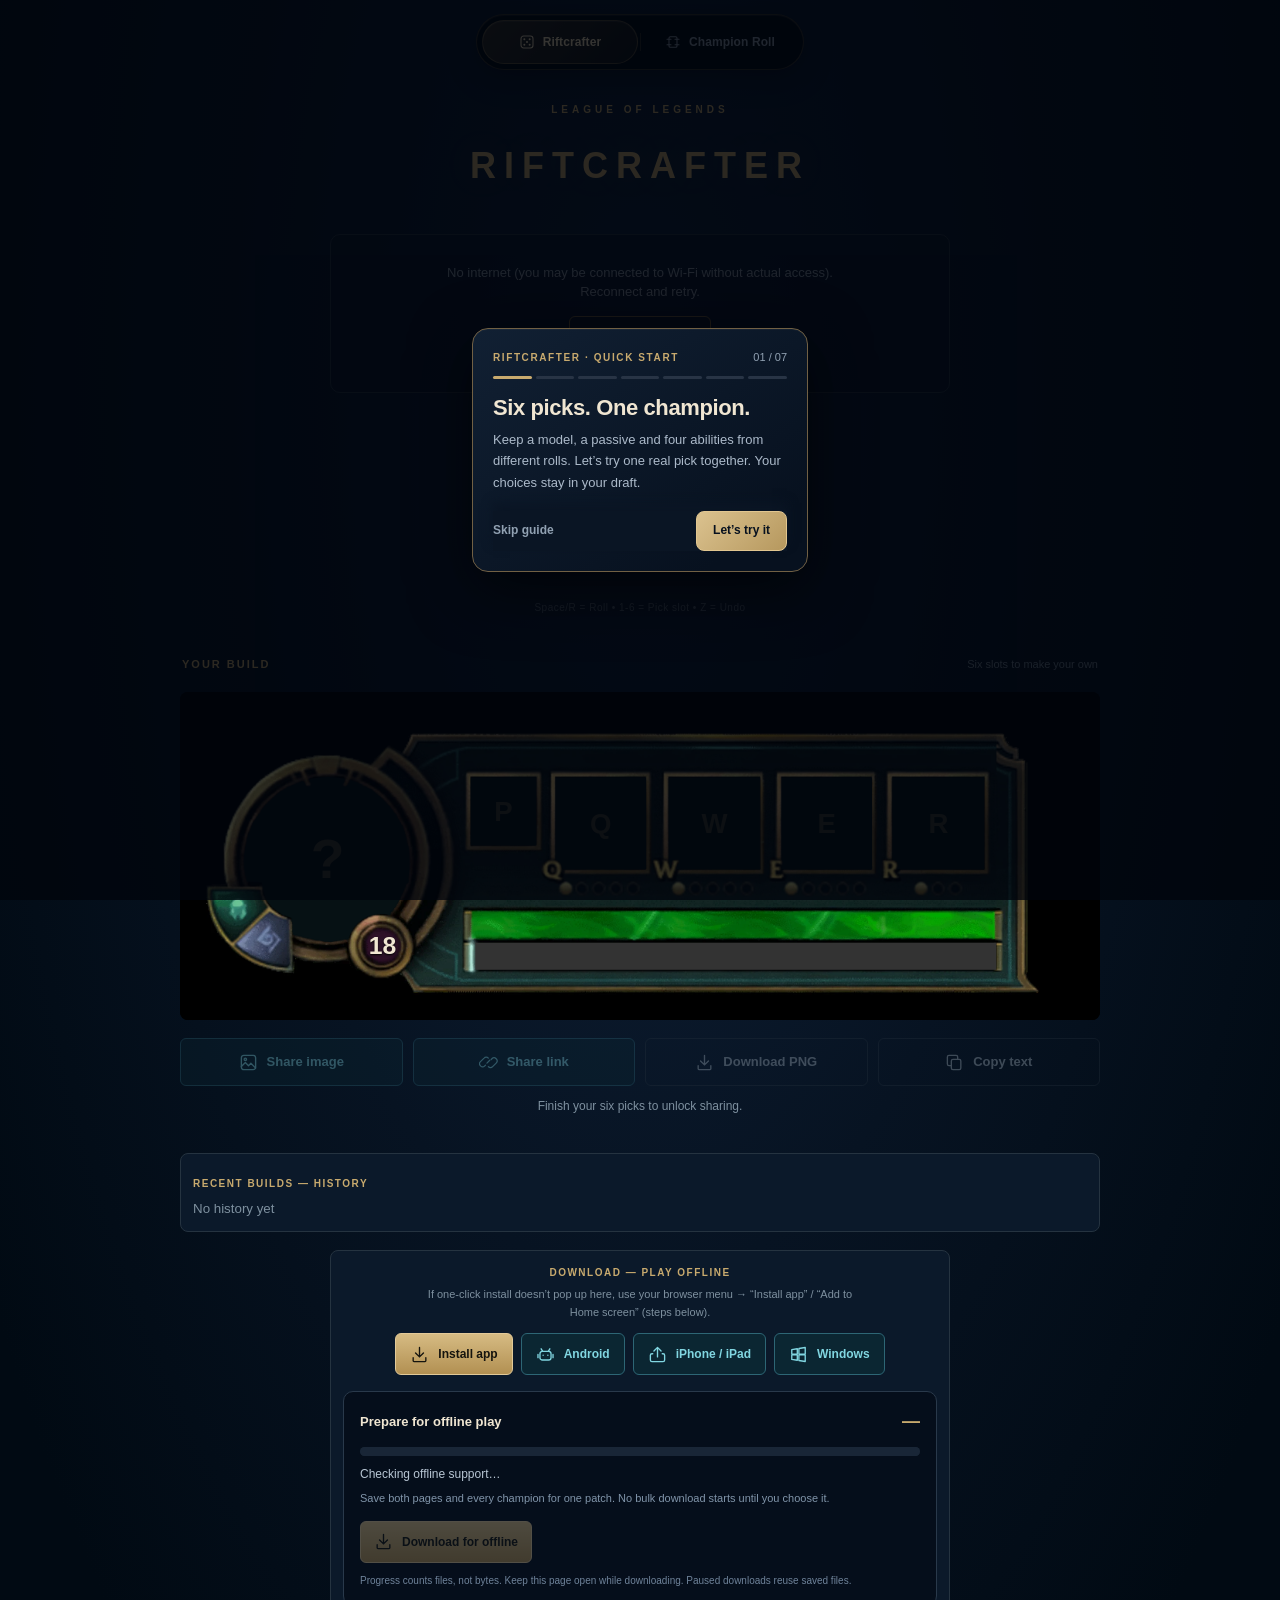
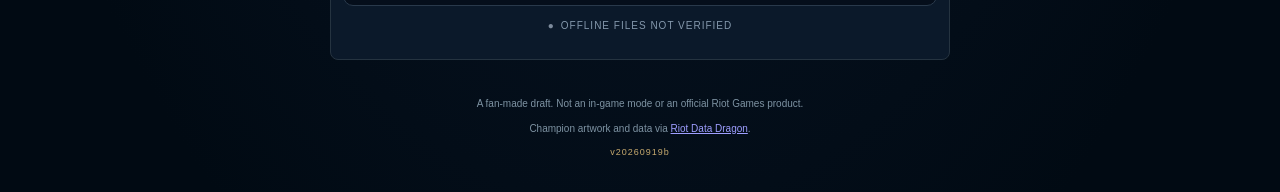
<file: index.html>
<!DOCTYPE html>
<html lang="en">
<head>
  <meta charset="UTF-8">
  <meta name="viewport" content="width=device-width, initial-scale=1, viewport-fit=cover">
  <meta name="theme-color" content="#010a13">
  <meta name="description" content="Riftcrafter — draft one impossible League of Legends champion from six different picks.">
  <script>
    // capture the native install prompt as early as possible (module scripts run later)
    window.addEventListener('beforeinstallprompt', function(e){
      e.preventDefault();
      window.__riftInstall = e;
      window.dispatchEvent(new CustomEvent('riftinstallprompt'));
    });
  </script>
  <title>Riftcrafter — League of Legends Draft</title>
  <link rel="icon" href="data:image/svg+xml,%3Csvg xmlns='http://www.w3.org/2000/svg' viewBox='0 0 64 64'%3E%3Crect width='64' height='64' rx='12' fill='%23010a13'/%3E%3Cpath d='M18 14h28v36H18z' fill='none' stroke='%23c8aa6e' stroke-width='3'/%3E%3Ctext x='32' y='43' fill='%23c8aa6e' text-anchor='middle' font-family='Arial' font-size='30' font-weight='700'%3ER%3C/text%3E%3C/svg%3E">
  <link rel="manifest" href="public/manifest.webmanifest?v=20260919b">
  <link rel="apple-touch-icon" href="public/icon-180.png">
  <meta name="mobile-web-app-capable" content="yes">
  <meta name="apple-mobile-web-app-capable" content="yes">
  <meta name="apple-mobile-web-app-status-bar-style" content="black-translucent">
  <meta name="apple-mobile-web-app-title" content="Riftcrafter">
  <link rel="stylesheet" href="css/style.css?v=20260919b">
  <link rel="preconnect" href="https://ddragon.leagueoflegends.com" crossorigin>
  <meta http-equiv="Cache-Control" content="no-cache, no-store, must-revalidate">
  <meta http-equiv="Pragma" content="no-cache">
  <meta http-equiv="Expires" content="0">
  <link rel="stylesheet" href="css/page-switcher.css?v=20260919a">
  <script defer src="js/page-switcher.js?v=20260919a"></script>
  <link rel="stylesheet" href="css/guide.css?v=20260920a">
  <script defer src="js/guide.js?v=20260920b"></script>
  <link rel="stylesheet" href="css/offline.css?v=20260920a">
  <script defer src="js/offline.js?v=20260920a"></script>
</head>
<body class="rift-page--draft">
  <nav class="rift-island" aria-label="Game pages">
    <a class="rift-island__link" href="./index.html" aria-current="page"><svg viewBox="0 0 24 24" aria-hidden="true"><rect x="3" y="3" width="18" height="18" rx="4"/><path d="M8 8h.01M16 8h.01M12 12h.01M8 16h.01M16 16h.01" stroke-width="3"/></svg><span>Riftcrafter</span></a>
    <a class="rift-island__link" href="./champion-roll.html"><svg viewBox="0 0 24 24" aria-hidden="true"><rect x="6" y="4" width="12" height="16" rx="2"/><path d="M3 8h6M15 8h6M3 16h6M15 16h6"/></svg><span>Champion Roll</span></a>
  </nav>

<svg xmlns="http://www.w3.org/2000/svg" style="display:none" aria-hidden="true">
  <symbol id="icon-dice" viewBox="0 0 24 24"><rect x="3" y="3" width="18" height="18" rx="4"/><path d="M7 7h.01M17 7h.01M12 12h.01M7 17h.01M17 17h.01" stroke-width="3"/></symbol>
  <symbol id="icon-restart" viewBox="0 0 24 24"><path d="M3 10a9 9 0 1 1 2 8M3 4v6h6"/></symbol>
  <symbol id="icon-image" viewBox="0 0 24 24"><rect x="3" y="3" width="18" height="18" rx="3"/><circle cx="8" cy="8" r="1.5"/><path d="m3 17 5-5 4 4 3-3 6 6"/></symbol>
  <symbol id="icon-link" viewBox="0 0 24 24"><path d="m10 13 4-4M8 16l-1 1a4 4 0 0 1-6-6l5-5a4 4 0 0 1 6 0M16 8l1-1a4 4 0 0 1 6 6l-5 5a4 4 0 0 1-6 0" transform="translate(1 1) scale(.9)"/></symbol>
  <symbol id="icon-download" viewBox="0 0 24 24"><path d="M12 3v12m-5-5 5 5 5-5M4 16v4a1 1 0 0 0 1 1h14a1 1 0 0 0 1-1v-4"/></symbol>
  <symbol id="icon-check" viewBox="0 0 24 24"><path d="m5 12 4 4L19 6"/></symbol>
  <symbol id="icon-copy" viewBox="0 0 24 24"><rect x="8" y="8" width="12" height="13" rx="2"/><path d="M16 8V5a2 2 0 0 0-2-2H5a2 2 0 0 0-2 2v9a2 2 0 0 0 2 2h3"/></symbol>
  <symbol id="icon-close" viewBox="0 0 24 24"><path d="m6 6 12 12M6 18 18 6"/></symbol>
  <symbol id="icon-lock" viewBox="0 0 24 24"><rect x="5" y="10" width="14" height="11" rx="2"/><path d="M8 10V6a4 4 0 0 1 8 0v4M12 14v3"/></symbol>
  <symbol id="icon-share" viewBox="0 0 24 24"><path d="M12 3v12M7.5 7.5 12 3l4.5 4.5"/><path d="M6 11H5a2 2 0 0 0-2 2v6a2 2 0 0 0 2 2h14a2 2 0 0 0 2-2v-6a2 2 0 0 0-2-2h-1"/></symbol>
  <symbol id="icon-android" viewBox="0 0 24 24"><rect x="5" y="8" width="14" height="11" rx="3"/><path d="m8.5 8-2-3.2M15.5 8l2-3.2M9 13h.01M15 13h.01M2.5 12v4M21.5 12v4"/></symbol>
  <symbol id="icon-windows" viewBox="0 0 24 24"><path d="M3.5 5.8 10.5 4.7v6.8h-7zM12.5 4.4 20.5 3.2v8.3h-8zM3.5 12.5h7v6.8l-7-1.1zM12.5 12.5h8v8.3l-8-1.2z"/></symbol>
</svg>

<main id="app">
  <header class="brand">
    <p class="eyebrow">League of Legends</p>
    <h1>Riftcrafter</h1>
  </header>

  <section id="loading" class="system-panel" aria-label="Loading champion data">
    <div class="spinner" aria-hidden="true"></div>
    <p id="load-text" role="status">Connecting to Data Dragon…</p>
    <button id="retry-btn" type="button" class="button button-outline" hidden>Retry connection</button>
    <button id="fresh-btn" type="button" class="button button-quiet" hidden>Start a new build</button>
  </section>
  <noscript><p class="system-panel">Enable JavaScript to draft and share a build.</p></noscript>

  <section id="draft-card" aria-label="Champion draft" hidden>
    <div class="card-topline"><span id="draft-stage">Ready to draft</span><span id="pick-count">0 / 6 locked</span></div>
    <div id="draft-placeholder">
      <div class="ready-icon"><svg class="icon" aria-hidden="true"><use href="#icon-dice"/></svg></div>
      <h2>Build something that shouldn’t exist.</h2>
      <p>Roll a champion. Keep their model, passive, or one ability. Repeat until all six slots are yours.</p>
    </div>
    <div id="shuffle-display" hidden>
      <div id="shuffle-frame"><img id="shuffle-img" alt=""></div>
      <span id="shuffle-name">Rolling…</span>
    </div>
    <div id="draft-content" hidden>
      <div id="draft-header">
        <div id="draft-portrait-wrap"><img id="draft-portrait" alt=""></div>
        <div id="draft-info">
          <span id="draft-label">Rolled champion</span>
          <h2 id="draft-name"></h2>
          <p id="draft-title"></p>
        </div>
      </div>
      <div id="draft-options" role="group" aria-label="Choose one available slot"></div>
      <button id="reroll-btn" type="button" class="button button-quiet" hidden>
        <svg class="icon" aria-hidden="true"><use href="#icon-dice"/></svg><span>Reroll this champion</span>
      </button>
    </div>
    <div id="complete-panel" hidden>
      <div class="ready-icon"><svg class="icon" aria-hidden="true"><use href="#icon-check"/></svg></div>
      <h2>Your broken build is ready.</h2>
      <p id="complete-description">Save it, share it, or take another roll of the dice.</p>
    </div>
    <p id="draft-message" role="status" aria-live="polite"></p>
  </section>

  <ol id="slot-tracker" aria-label="Draft progress">
    <li class="slot-pip" data-s="model">MODEL</li>
    <li class="slot-pip" data-s="passive">PASSIVE</li>
    <li class="slot-pip" data-s="q">Q</li>
    <li class="slot-pip" data-s="w">W</li>
    <li class="slot-pip" data-s="e">E</li>
    <li class="slot-pip" data-s="r">R</li>
  </ol>

  <div id="extra-controls">
    <button id="undo-btn" type="button" class="button button-quiet"><svg class="icon" aria-hidden="true"><use href="#icon-restart"/></svg><span>Undo Last Pick</span></button>
    <button id="sound-toggle" type="button" class="button button-quiet">🔊 Sound ON</button>
    <button id="clear-history-btn" type="button" class="button button-quiet">Clear History</button>
  </div>

  <div id="draft-controls">
    <button id="roll-btn" type="button" class="button button-gold" disabled>
      <svg class="icon" aria-hidden="true"><use href="#icon-dice"/></svg><span>Roll champion</span>
    </button>
    <button id="play-again-btn" type="button" class="button button-outline" disabled>
      <svg class="icon" aria-hidden="true"><use href="#icon-restart"/></svg><span>Play again</span>
    </button>
  </div>

  <p id="keyboard-hint">Space/R = Roll • 1-6 = Pick slot • Z = Undo</p>

  <section id="build-meta">
    <h3 id="build-power-title">BUILD POWER</h3>
    <div id="build-power"></div>
    <p id="build-power-desc"></p>
  </section>

  <section class="build-area" aria-labelledby="your-build-title">
    <div class="section-heading"><h2 id="your-build-title">YOUR BUILD</h2><span id="build-state">Six slots to make your own</span></div>
    <div id="final-hud" role="group" aria-label="Champion model, passive and Q W E R ability HUD">
      <div id="layer-under">
        <div class="hud-item" id="u-model"><span class="empty-slot" aria-hidden="true">?</span><img id="img-model" alt="" hidden></div>
        <div class="hud-item" id="u-passive"><span class="empty-slot" aria-hidden="true">P</span><img id="img-passive" alt="" hidden></div>
        <div class="hud-item" id="u-q"><span class="empty-slot" aria-hidden="true">Q</span><img id="img-q" alt="" hidden></div>
        <div class="hud-item" id="u-w"><span class="empty-slot" aria-hidden="true">W</span><img id="img-w" alt="" hidden></div>
        <div class="hud-item" id="u-e"><span class="empty-slot" aria-hidden="true">E</span><img id="img-e" alt="" hidden></div>
        <div class="hud-item" id="u-r"><span class="empty-slot" aria-hidden="true">R</span><img id="img-r" alt="" hidden></div>
        <div id="u-hp" aria-hidden="true"></div>
        <div id="u-res" aria-hidden="true"></div>
      </div>
      <div id="layer-frame"><img id="the-frame" width="2380" height="848" src="public/frame.webp" alt="" draggable="false"></div>
      <div id="layer-over"><div id="o-lvl" aria-hidden="true">18</div></div>
    </div>
    <div id="champ-tags" aria-label="Build details" hidden></div>
  </section>

  <div id="build-actions" role="group" aria-label="Build actions">
    <button id="copy-image-btn" type="button" class="button button-cyan" disabled><svg class="icon" aria-hidden="true"><use href="#icon-image"/></svg><span>Share image</span></button>
    <button id="share-link-btn" type="button" class="button button-cyan" disabled><svg class="icon" aria-hidden="true"><use href="#icon-link"/></svg><span>Share link</span></button>
    <button id="dl-btn" type="button" class="button button-quiet" disabled><svg class="icon" aria-hidden="true"><use href="#icon-download"/></svg><span>Download PNG</span></button>
    <button id="copy-text-btn" type="button" class="button button-quiet" disabled><svg class="icon" aria-hidden="true"><use href="#icon-copy"/></svg><span>Copy text</span></button>
  </div>
  <p id="action-hint">Finish your six picks to unlock sharing.</p>

  <section id="history-panel" style="margin-top:8px;">
    <h3>Recent Builds — History</h3>
    <div id="history-list"><small style="color:#7e909f;">No history yet</small></div>
  </section>

  <section id="link-panel" aria-label="Shareable build link" hidden>
    <div class="link-heading"><label for="share-url">YOUR EXACT BUILD, ONE LINK</label><button id="close-link-btn" type="button" class="icon-button" aria-label="Close link panel"><svg class="icon" aria-hidden="true"><use href="#icon-close"/></svg></button></div>
    <div class="link-input-row"><input id="share-url" type="url" readonly spellcheck="false" aria-describedby="link-description"><button id="copy-link-btn" type="button" class="button button-outline"><svg class="icon" aria-hidden="true"><use href="#icon-copy"/></svg><span>Copy link</span></button></div>
    <p id="link-description">Anyone with this link can open the same six picks. No account needed.</p>
  </section>
  <div id="notice" role="status" aria-live="polite" hidden>
    <span id="notice-text"></span>
    <button id="notice-action" type="button" class="button button-cyan" hidden></button>
  </div>

  <section id="download-panel" aria-label="Download Riftcrafter">
    <h3>Download — Play Offline</h3>
    <p id="dl-hint">Install Riftcrafter on your device, then download the offline files below. Wait for Ready offline before disconnecting.</p>
    <div class="dl-buttons">
      <button id="install-btn" type="button" class="button button-gold" hidden><svg class="icon" aria-hidden="true"><use href="#icon-download"/></svg><span>Install app</span></button>
      <button id="dl-android-btn" type="button" class="button button-cyan"><svg class="icon" aria-hidden="true"><use href="#icon-android"/></svg><span>Android</span></button>
      <button id="dl-ios-btn" type="button" class="button button-cyan"><svg class="icon" aria-hidden="true"><use href="#icon-share"/></svg><span>iPhone / iPad</span></button>
      <button id="dl-windows-btn" type="button" class="button button-cyan"><svg class="icon" aria-hidden="true"><use href="#icon-windows"/></svg><span>Windows</span></button>
    </div>
    <div id="dl-help" hidden></div>
    <div id="offline-download" data-state="checking" aria-label="Offline file download">
      <div class="offline-heading"><h4 id="offline-progress-label">Prepare for offline play</h4><span id="offline-percent" aria-hidden="true">—</span></div>
      <progress id="offline-progress" max="100" aria-labelledby="offline-progress-label" aria-describedby="offline-status"></progress>
      <p id="offline-status" role="status" aria-live="polite">Checking offline support…</p>
      <p id="offline-details">Save both pages and every champion for one patch. No bulk download starts until you choose it.</p>
      <div class="offline-actions">
        <button id="offline-start" type="button" class="button button-gold" disabled><svg class="icon" aria-hidden="true"><use href="#icon-download"/></svg><span>Download for offline</span></button>
        <button id="offline-pause" type="button" class="button button-outline" hidden>Pause</button>
      </div>
      <p class="offline-note">Progress counts files, not bytes. Keep this page open while downloading. Paused downloads reuse saved files.</p>
    </div>
    <p id="dl-offline-badge" data-ready="false">Offline files not verified</p>
  </section>
  <footer>
    <p>A fan-made draft. Not an in-game mode or an official Riot Games product.</p>
    <p>Champion artwork and data via <a href="https://developer.riotgames.com/docs/lol/#data-dragon" target="_blank" rel="noopener noreferrer">Riot Data Dragon</a>.</p>
    <p style="margin-top:8px; color:#c8aa6e; font-size:9px; letter-spacing:1px;">v20260919b</p>
  </footer>
</main>
<div id="ability-tip" role="tooltip" hidden>
  <div class="tip-head"><span class="tip-key"></span><span class="tip-name"></span></div>
  <div class="tip-meta"></div>
  <div class="tip-desc"></div>
</div>

<script type="module" src="js/app.js?v=20260920-offline1"></script>
</body>
</html>
</file>
<file: css/style.css>
:root {
  color-scheme: dark;
  --bg: #010a13; --panel: #0a1428; --gold: #c8aa6e; --gold-bright: #f0e6d2;
  --muted: #89949f; --line: #26323d; --cyan: #45c6da; --text: #ded6c4;
}
* { box-sizing: border-box; }
[hidden] { display: none !important; }
html { min-width: 280px; scroll-behavior: smooth; }
body {
  margin: 0; min-height: 100vh; min-height: 100svh;
  padding: 28px 16px 24px;
  color: var(--text); background: radial-gradient(ellipse at 50% 22%, #10223a 0%, #071322 45%, var(--bg) 85%);
  font-family: 'Segoe UI', 'Helvetica Neue', Arial, sans-serif;
  -webkit-font-smoothing: antialiased; line-height: 1.5;
}
button, input { font: inherit; }
button { cursor: pointer; touch-action: manipulation; }
button:disabled { cursor: not-allowed; }
:focus-visible { outline: 2px solid var(--cyan); outline-offset: 4px; }
svg.icon { width: 19px; height: 19px; fill: none; stroke: currentColor; stroke-width: 1.7; stroke-linecap: round; stroke-linejoin: round; }
#app { width: 100%; max-width: 920px; margin: 0 auto; display: flex; flex-direction: column; align-items: center; gap: 18px; }
.brand { text-align: center; }
.eyebrow { color: var(--gold); font-size: 10px; font-weight: 600; letter-spacing: 4px; text-transform: uppercase; }
h1 { font-size: clamp(24px, 4.2vw, 36px); font-weight: 800; letter-spacing: 8px; color: var(--gold); text-transform: uppercase; line-height: 1.4; text-shadow: 0 0 30px #c8aa6e20; }
.brand .subtitle { font-size: 13px; color: var(--muted); margin-top: 5px; }
.system-panel { width: 100%; max-width: 620px; padding: 28px 22px; text-align: center; border: 1px solid var(--line); border-radius: 10px; background: #091525b3; }
.system-panel p { font-size: 13px; color: var(--muted); max-width: 440px; margin: 0 auto; }
.system-panel .button { margin: 14px 4px 0; }
.spinner { width: 30px; height: 30px; margin: 0 auto 15px; border: 2px solid #26323d; border-top-color: var(--gold); border-radius: 50%; animation: spin .7s linear infinite; }
@keyframes spin { to { transform: rotate(360deg); } }
#draft-card {
  width: 100%; max-width: 620px; position: relative; padding: 20px;
  border: 1px solid #806638; border-radius: 12px; background: linear-gradient(150deg, #101f34, #0a1428 65%);
  box-shadow: 0 8px 40px #0003, inset 0 0 0 4px #010a1360;
}
.card-topline { display: flex; justify-content: space-between; flex-wrap: wrap; gap: 6px; font-size: 10px; letter-spacing: 1.6px; text-transform: uppercase; margin-bottom: 18px; color: var(--gold); }
#pick-count { color: var(--muted); font-size: 10px; letter-spacing: .8px; }
#draft-placeholder { text-align: center; padding: 8px 10px 16px; }
.ready-icon { display: grid; place-items: center; width: 46px; height: 46px; border: 1px solid #806638; background: #c8aa6e0a; color: var(--gold); border-radius: 10px; margin: 0 auto 12px; }
#draft-placeholder h2, #complete-panel h2 { font-size: clamp(18px, 3.6vw, 23px); line-height: 1.35; color: var(--gold-bright); font-weight: 650; }
#draft-placeholder p, #complete-panel p { max-width: 400px; margin: 8px auto 0; font-size: 13px; color: var(--muted); }
#shuffle-display { min-height: 210px; display: flex; flex-direction: column; align-items: center; justify-content: center; gap: 14px; }
#shuffle-frame { width: 84px; height: 84px; border: 2px solid var(--gold); border-radius: 8px; overflow: hidden; box-shadow: 0 0 20px #c8aa6e20; background: #010a13; }
#shuffle-frame img { width: 100%; height: 100%; object-fit: cover; }
#shuffle-name { font-size: 17px; color: var(--gold); font-weight: 600; }
#draft-header { display: flex; align-items: center; gap: 16px; margin-bottom: 20px; }
#draft-portrait-wrap { flex: 0 0 76px; width: 76px; height: 76px; border: 2px solid var(--gold); border-radius: 7px; overflow: hidden; background: #010a13; }
#draft-portrait-wrap img { width: 100%; height: 100%; object-fit: cover; display: block; }
#draft-info { min-width: 0; flex: 1; }
#draft-label { display: block; font-size: 10px; color: var(--muted); letter-spacing: 2px; text-transform: uppercase; margin-bottom: 3px; }
#draft-name { font-size: clamp(23px, 4vw, 28px); color: var(--gold-bright); line-height: 1.2; font-weight: 650; }
#draft-title { font-size: 13px; color: var(--cyan); font-style: italic; margin-top: 3px; }
#draft-options { display: grid; grid-template-columns: repeat(6, minmax(0, 1fr)); gap: 8px; border-top: 1px solid var(--line); padding-top: 16px; }
.draft-option {
  min-width: 0; min-height: 104px; display: flex; flex-direction: column; align-items: center; gap: 6px;
  padding: 8px 4px; background: #010a1338; border: 1px solid transparent; border-radius: 7px; color: var(--text); position: relative;
  transition: border-color .18s, background-color .18s, transform .18s;
}
.draft-option:not(:disabled):active { transform: scale(.97); }
.draft-option:disabled { opacity: .3; }
.slot-badge { font-size: 10px; color: var(--gold); font-weight: 700; letter-spacing: .8px; }
.option-img-wrap { width: 50px; height: 50px; flex: 0 0 auto; border: 1px solid #806638; border-radius: 4px; overflow: hidden; background: #000; }
.option-img-wrap img { width: 100%; height: 100%; object-fit: cover; display: block; }
.spell-name { width: 100%; font-size: 10px; line-height: 1.3; color: #a9b4bf; white-space: nowrap; overflow: hidden; text-overflow: ellipsis; }
.lock-icon { position: absolute; top: 43px; right: calc(50% - 10px); color: var(--gold-bright); background: #010a13d9; border-radius: 4px; padding: 3px; display: flex; }
#draft-message { font-size: 12px; text-align: center; margin-top: 16px; color: var(--cyan); min-height: 18px; }
#complete-panel { text-align: center; padding: 6px 0 12px; }
#slot-tracker { list-style: none; padding: 0; margin: 0; width: 100%; max-width: 620px; display: flex; justify-content: center; flex-wrap: wrap; gap: 7px; }
.slot-pip { display: inline-flex; align-items: center; gap: 5px; font-size: 10px; letter-spacing: 1px; font-weight: 650; color: #8394a4; border: 1px solid var(--line); border-radius: 4px; padding: 4px 10px; }
.slot-pip.done { border-color: #806638; color: var(--gold); background: #c8aa6e0b; }
.slot-pip.done::before { content: '✓'; font-size: 10px; }
.button { min-height: 48px; display: inline-flex; justify-content: center; align-items: center; gap: 9px; padding: 12px 17px; border: 1px solid #586066; border-radius: 6px; color: var(--text); font-size: 13px; font-weight: 650; background: #0b1726; transition: .2s; }
.button:disabled { opacity: .35; }
.button-gold { color: #15140e; background: linear-gradient(180deg, #d6bb83, #b29052); border-color: #e2c998; }
.button-cyan { color: #81d6e1; border-color: #2d6675; background: #0b2632; }
.button-outline { color: var(--gold); border-color: #715d38; }
.button-quiet { background: transparent; color: #a5b2bd; border-color: var(--line); }
#draft-controls { width: 100%; max-width: 620px; display: flex; flex-wrap: wrap; justify-content: center; align-items: stretch; gap: 10px; }
#draft-controls #roll-btn { flex: 1 1 240px; max-width: 350px; width: auto; text-transform: uppercase; font-size: 14px; letter-spacing: 2px; box-shadow: 0 0 25px #c8aa6e10; }
#draft-controls #play-again-btn { flex: 0 1 auto; }
.build-area { width: 100%; margin-top: 4px; }
.section-heading { display: flex; justify-content: space-between; align-items: center; flex-wrap: wrap; gap: 8px; margin: 0 2px 11px; }
.section-heading h2 { font-size: 11px; color: var(--gold); letter-spacing: 2px; font-weight: 650; }
#build-state { font-size: 11px; color: #748390; }
#final-hud { width: 100%; position: relative; aspect-ratio: 2380 / 848; isolation: isolate; container-type: inline-size; background: #000; border-radius: 8px; }
#layer-under { position: absolute; inset: 0; z-index: 1; }
#layer-frame { position: relative; z-index: 2; pointer-events: none; }
#the-frame { width: 100%; height: auto; display: block; border-radius: 8px; }
#layer-over { position: absolute; inset: 0; z-index: 3; pointer-events: none; }
.hud-item { position: absolute; background: #061114; overflow: hidden; }
.hud-item img { width: 100%; height: 100%; object-fit: cover; display: block; }
.empty-slot { position: absolute; inset: 0; display: grid; place-items: center; color: #c8aa6e45; font-size: 3cqw; font-weight: 600; }
#u-model .empty-slot { font-size: 6cqw; }
.hud-item.is-filled .empty-slot { display: none; }
#u-hp, #u-res { position: absolute; }
#u-hp { background: #1d8f45; }
#u-res { background: #333; }
#o-lvl { position: absolute; display: flex; align-items: center; justify-content: center; font-size: 2.689076cqw; font-weight: 700; color: var(--gold-bright); text-shadow: 0 1px 2px #000; }
.flash { animation: goldenFlash .5s ease-out; }
@keyframes goldenFlash { 0%,100% { filter: brightness(1); } 35% { filter: brightness(1.8); } }
#final-hud.victory { box-shadow: 0 0 32px #c8aa6e10; }
#champ-tags { display: grid; grid-template-columns: repeat(6, minmax(0, 1fr)); gap: 8px; margin-top: 14px; }
.ctag { display: flex; gap: 8px; align-items: center; min-width: 0; padding: 9px; background: #0b192a; border: 1px solid #253340; border-radius: 6px; position: relative; }
.ctag b { display: grid; place-items: center; flex-shrink: 0; font-size: 10px; font-weight: 700; color: var(--gold); min-width: 18px; }
.ctag .tag-info { min-width: 0; }
.ctag strong, .ctag small { display: block; white-space: nowrap; overflow: hidden; text-overflow: ellipsis; }
.ctag strong { font-size: 11px; color: #d8d1c1; }
.ctag small { font-size: 9px; color: #8796a4; }
.ctag .reroll-slot { position: absolute; top: 4px; right: 4px; width: 20px; height: 20px; display: grid; place-items: center; background: #010a13; border: 1px solid #344b59; border-radius: 4px; color: var(--gold); font-size: 10px; cursor: pointer; }
#build-actions { width: 100%; display: grid; grid-template-columns: repeat(4, minmax(0, 1fr)); gap: 10px; }
#build-actions .button { min-width: 0; padding: 13px 9px; }
#action-hint { text-align: center; font-size: 12px; color: #7e909f; margin-top: -7px; }
#reroll-btn { width: 100%; margin-top: 2px; }
#notice { width: 100%; max-width: 700px; padding: 12px 16px; font-size: 13px; line-height: 1.6; text-align: center; border: 1px solid #2b5261; border-radius: 7px; background: #0a2230; color: #a1d6de; display: flex; flex-direction: column; align-items: center; gap: 10px; }
#notice[data-kind="warning"] { color: #ddc188; background: #201e17; border-color: #685738; }
#ability-tip {
  position: fixed; z-index: 60; width: min(330px, calc(100vw - 24px));
  pointer-events: none; padding: 10px 12px 11px;
  background: linear-gradient(180deg, #101826, #060b12 70%);
  border: 1px solid #806638; border-radius: 6px;
  box-shadow: 0 10px 28px #000d;
}
#ability-tip .tip-head { display: flex; align-items: center; gap: 8px; }
#ability-tip .tip-key { flex: 0 0 auto; display: grid; place-items: center; min-width: 20px; height: 20px; padding: 0 5px; font-size: 10px; font-weight: 700; color: #15140e; background: linear-gradient(180deg, #d6bb83, #b29052); border-radius: 4px; }
#ability-tip .tip-name { color: var(--gold-bright); font-size: 13px; font-weight: 650; }
#ability-tip .tip-meta { margin-top: 6px; font-size: 11px; color: #7fd4e0; }
#ability-tip .tip-desc { margin-top: 7px; padding-top: 7px; border-top: 1px solid #26323d; font-size: 12px; line-height: 1.5; color: #b9c6d1; }
#link-panel { width: 100%; max-width: 740px; background: #0b192a; border: 1px solid #4a5f69; border-radius: 8px; padding: 16px; }
.link-heading { display: flex; align-items: center; justify-content: space-between; gap: 12px; margin-bottom: 10px; }
#link-panel label { font-size: 10px; letter-spacing: 1.5px; color: var(--gold); }
.icon-button { display: grid; place-items: center; width: 44px; height: 44px; background: transparent; border: 0; color: var(--muted); border-radius: 5px; }
.link-input-row { display: flex; gap: 9px; }
#share-url { width: 100%; min-width: 0; border: 1px solid #344b59; background: #010a13; color: #b7c7d2; border-radius: 5px; padding: 12px; font-size: 13px; }
#link-panel p { color: var(--muted); font-size: 11px; margin-top: 9px; }
footer { text-align: center; color: #7e93a3; font-size: 10px; margin-top: 8px; max-width: 610px; }

/* Final additions - history + undo + sound + rating */
#extra-controls { width: 100%; max-width: 620px; display: flex; justify-content: center; flex-wrap: wrap; gap: 8px; margin-top: 4px; }
#history-panel, #build-meta { width: 100%; max-width: 920px; background: #0b192a; border: 1px solid #253340; border-radius: 8px; padding: 12px; }
#history-panel h3 { font-size: 10px; letter-spacing: 1.5px; color: var(--gold); text-transform: uppercase; display: block; margin-bottom: 8px; }
#build-meta { display: none; text-align: center; border-color: #806638; background: linear-gradient(150deg,#101f34,#0a1428 65%); padding: 18px 14px; box-shadow: 0 0 25px #c8aa6e12; }
#build-meta.show { display: block; animation: powerIn .4s ease; }
@keyframes powerIn { from { opacity:0; transform: translateY(8px) scale(.98); } to { opacity:1; transform: translateY(0) scale(1); } }
#build-power-title { font-size: 11px; letter-spacing: 3px; color: var(--gold); text-transform: uppercase; margin-bottom: 12px; font-weight: 700; }
#build-power { display: flex; flex-direction: column; align-items: center; gap: 12px; }
.power-total-row { display: flex; align-items: center; gap: 12px; width: 100%; max-width: 440px; }
.power-score { font-size: 26px; font-weight: 800; color: var(--gold-bright); min-width: 84px; text-align: right; letter-spacing: 1px; }
.power-score small { font-size: 11px; color: var(--muted); font-weight: 600; }
.power-track { position: relative; flex: 1 1 auto; height: 8px; border-radius: 4px; background: #010a13; border: 1px solid #26323d; overflow: hidden; }
.power-track i { position: absolute; left: 0; top: 0; bottom: 0; width: 0; background: linear-gradient(90deg, #1a78c2, #45c6da 55%, #c8aa6e); transition: width .7s ease; }
.power-badges { display: flex; justify-content: center; gap: 10px; flex-wrap: wrap; }
.power-badge { position: relative; overflow: hidden; font-size: 11px; padding: 7px 14px; border-radius: 20px; border: 1px solid var(--line); color: #a5b2bd; background: #010a13; font-weight: 700; letter-spacing: .8px; text-transform: uppercase; }
.pfill { position: absolute; left: 0; bottom: 0; height: 3px; width: 0; background: linear-gradient(90deg, #45c6da, #c8aa6e); transition: width .7s ease; }
#build-power-desc { margin-top: 10px; font-size: 11px; color: #7e909f; }
.power-badge.rank { font-size: 14px; padding: 8px 18px; border-width: 1.5px; letter-spacing: 1.5px; }
.power-badge.S { border-color: #c8aa6e; color: var(--gold-bright); background: linear-gradient(180deg,#c8aa6e22,#b2905222); box-shadow: 0 0 15px #c8aa6e25; }
.power-badge.B { border-color: #45c6da; color: #81d6e1; }
.power-badge.A { border-color: #c8aa6e; color: #f0e6d2; background: #c8aa6e18; }
.power-badge.SSS { border-color: #ff3b3b; color: #ff8a8a; background: #ff3b3b18; box-shadow: 0 0 20px #ff3b3b30; animation: pulseSSS 1.5s infinite; }
@keyframes pulseSSS { 0%,100% { box-shadow: 0 0 12px #ff3b3b30; } 50% { box-shadow: 0 0 22px #ff3b3b55; } }
#history-list { display: grid; grid-template-columns: repeat(auto-fill, minmax(110px, 1fr)); gap: 10px; max-height: none; overflow: visible; }
.history-item { position: relative; width: 100%; background: #010a13; border: 1px solid #253340; border-radius: 8px; padding: 8px; cursor: pointer; text-align: center; transition: all .2s; }
.history-item:hover { border-color: var(--gold); transform: translateY(-2px); box-shadow: 0 4px 12px #c8aa6e20; }
.history-item:active { transform: scale(.97); }
.history-item img { width: 56px; height: 56px; border-radius: 6px; object-fit: cover; border: 1px solid #26323d; }
.history-item small { display: block; font-size: 10px; color: #a5b2bd; margin-top: 5px; white-space: nowrap; overflow: hidden; text-overflow: ellipsis; font-weight: 600; }
.history-item small:last-child { font-size: 8px; color: #5a6a7a; font-weight: 400; }
.history-delete {
  position: absolute; top: 4px; right: 4px;
  width: 22px; height: 22px; display: grid; place-items: center; padding: 0;
  background: #010a13d9; border: 1px solid #344b59; border-radius: 5px;
  color: #8796a4; font-size: 15px; line-height: 1; cursor: pointer;
  transition: color .15s, border-color .15s, background-color .15s;
}
.history-delete:hover { color: #ff8a8a; border-color: #c21a1a; background: #201014; }
#keyboard-hint { width: 100%; max-width: 620px; text-align: center; font-size: 10px; color: #5a6a7a; letter-spacing: .5px; }

/* Download / offline app panel */
#download-panel { width: 100%; max-width: 620px; text-align: center; border: 1px solid #253340; background: #0b192a; border-radius: 8px; padding: 14px 12px 16px; }
#download-panel h3 { font-size: 10px; letter-spacing: 1.5px; color: var(--gold); text-transform: uppercase; margin: 0 0 6px; }
#dl-hint { font-size: 11px; color: #7e909f; margin: 0 auto 12px; max-width: 430px; line-height: 1.6; }
.dl-buttons { display: flex; justify-content: center; flex-wrap: wrap; gap: 8px; }
.dl-buttons .button { min-height: 42px; padding: 10px 14px; font-size: 12px; }
#dl-help { margin-top: 12px; text-align: left; font-size: 12px; line-height: 1.7; color: #a5b2bd; background: #010a13; border: 1px solid #26323d; border-radius: 6px; padding: 12px 14px; }
#dl-help b { color: var(--gold-bright); display: block; margin-bottom: 4px; }
#dl-help .dl-step { margin: 6px 0; }
#dl-help kbd { background: #101f34; border: 1px solid #344b59; border-radius: 4px; padding: 1px 6px; font-size: 11px; color: var(--gold); }
#dl-offline-badge { display: inline-flex; align-items: center; gap: 6px; margin-top: 12px; font-size: 10px; letter-spacing: 1px; color: #7fd4e0; text-transform: uppercase; }
#dl-offline-badge::before { content: '●'; color: #1d8f45; }

@media (max-width: 720px) {
  #champ-tags { grid-template-columns: repeat(3, minmax(0, 1fr)); }
  #build-actions { grid-template-columns: repeat(2, minmax(0, 1fr)); }
  #copy-text-btn { grid-column: 1 / -1; }
  #extra-controls { grid-template-columns: 1fr; }
}
@media (max-width: 520px) {
  #app { gap: 16px; }
  #draft-card { padding: 16px; }
  #draft-options { grid-template-columns: repeat(3, minmax(0, 1fr)); }
  .button { font-size: 12px; }
  #share-url { font-size: 16px; }
}
</file>
<file: css/page-switcher.css>
/* Shared floating navigation. All rules are scoped to the switcher. */
body.rift-page--draft { padding-top: calc(92px + env(safe-area-inset-top, 0px)); }
.rift-island {
  position: fixed;
  top: calc(14px + env(safe-area-inset-top, 0px));
  left: 50%;
  transform: translateX(-50%);
  z-index: 1000;
  display: grid;
  grid-template-columns: 1fr 1fr;
  width: min(328px, calc(100% - 32px));
  padding: 5px;
  margin: 0;
  gap: 4px;
  border: 1px solid rgba(200, 170, 110, .25);
  border-radius: 999px;
  background: rgba(3, 7, 12, .94);
  box-shadow: 0 8px 28px rgba(0, 0, 0, .4), inset 0 1px 0 rgba(255, 255, 255, .07);
  backdrop-filter: blur(20px);
  -webkit-backdrop-filter: blur(20px);
  font-family: 'Segoe UI', -apple-system, BlinkMacSystemFont, Arial, sans-serif;
  line-height: 1;
  direction: ltr;
  isolation: isolate;
}
.rift-island::after {
  content: '';
  position: absolute;
  left: 50%;
  top: 18px;
  bottom: 18px;
  width: 1px;
  background: rgba(200, 170, 110, .2);
  pointer-events: none;
}
.rift-island__link {
  box-sizing: border-box;
  min-width: 0;
  min-height: 44px;
  display: flex;
  align-items: center;
  justify-content: center;
  gap: 8px;
  padding: 10px 8px;
  border: 1px solid transparent;
  border-radius: 999px;
  text-decoration: none;
  color: #8e9ba8;
  font-size: 12px;
  font-weight: 600;
  letter-spacing: .1px;
  white-space: nowrap;
  touch-action: manipulation;
  -webkit-tap-highlight-color: transparent;
  transition: background .2s ease, color .2s ease, border-color .2s ease;
}
.rift-island__link svg {
  width: 16px;
  height: 16px;
  flex: 0 0 16px;
  fill: none;
  stroke: currentColor;
  stroke-width: 1.6;
  stroke-linecap: round;
  stroke-linejoin: round;
}
.rift-island__link[aria-current="page"] {
  color: #f0dfb9;
  border-color: rgba(200, 170, 110, .32);
  background: linear-gradient(135deg, rgba(200, 170, 110, .23), rgba(200, 170, 110, .08));
  box-shadow: inset 0 1px 0 rgba(255, 255, 255, .06);
}
.rift-island__link:hover { color: #f0e6d2; background-color: rgba(255, 255, 255, .06); }
.rift-island__link:focus-visible { outline: 2px solid #45c6da; outline-offset: 2px; }
@media (max-width: 340px) {
  .rift-island { width: calc(100% - 24px); }
  .rift-island__link { gap: 5px; font-size: 11px; padding-inline: 5px; }
}
@media (prefers-reduced-motion: reduce) {
  .rift-island__link { transition: none; }
}
/* On short landscape screens, keep the island clear of the roll frame. */
@media (min-width: 600px) and (max-height: 500px) {
  .rift-page--roll .rift-island {
    left: 12px;
    transform: none;
    width: min(328px, calc((100% - 236px) / 2 - 24px));
  }
  .rift-page--roll .rift-island__link { font-size: 11px; gap: 4px; padding-inline: 3px; }
  .rift-page--roll .rift-island__link svg { display: none; }
}
</file>
<file: css/guide.css>
/* First-visit guides only; no changes to game layout or controls. */
.rift-guide-help {
  position: fixed; right: 18px; top: calc(20px + env(safe-area-inset-top, 0px));
  z-index: 3000; width: 42px; height: 42px; padding: 0;
  display: grid; place-items: center; border-radius: 50%;
  border: 1px solid #c8aa6e70; background: #08121eed; color: #f0dfb9;
  font: 700 19px/1 'Segoe UI', Arial, sans-serif;
  box-shadow: 0 4px 18px #0006; cursor: pointer; touch-action: manipulation;
}
.rift-guide-help:hover { border-color: #f0dfb9; background: #142234; }
.rift-guide-help:focus-visible { outline: 2px solid #45c6da; outline-offset: 3px; }
@media (max-width: 600px) {
  .rift-guide-help { top: calc(82px + env(safe-area-inset-top, 0px)); right: 12px; }
}
#rift-guide {
  position: fixed; inset: 0; z-index: 10000;
  pointer-events: none; direction: ltr; color-scheme: dark;
  font-family: 'Segoe UI', -apple-system, BlinkMacSystemFont, Arial, sans-serif;
  line-height: 1.5; text-align: left;
}
#rift-guide[hidden], #rift-guide [hidden], .rift-guide-help[hidden] { display: none !important; }
#rift-guide *, #rift-guide *::before, #rift-guide *::after { box-sizing: border-box; }
#rift-guide .rg-shade { position: absolute; background: rgba(0, 5, 12, .78); pointer-events: auto; }
#rift-guide .rg-highlight {
  position: absolute; border: 2px solid #c8aa6e; border-radius: 12px;
  box-shadow: 0 0 0 3px #c8aa6e18, 0 0 24px #c8aa6e24;
  pointer-events: none;
}
#rift-guide .rg-arrow { position: absolute; inset: 0; width: 100%; height: 100%; overflow: visible; pointer-events: none; }
#rift-guide .rg-arrow path.rg-line { fill: none; stroke: #e7c681; stroke-width: 2; stroke-linecap: round; }
#rift-guide .rg-card {
  position: absolute; width: 336px; max-width: calc(100% - 24px);
  padding: 20px; border: 1px solid #716044; border-radius: 16px;
  background: linear-gradient(145deg, #112033, #07111f 85%);
  box-shadow: 0 18px 60px #0009, inset 0 1px 0 #ffffff0a;
  color: #e8e0d1; pointer-events: auto; overflow-y: auto;
  scrollbar-width: thin; scrollbar-color: #716044 #07111f;
}
#rift-guide .rg-header { display: flex; justify-content: space-between; align-items: center; gap: 10px; margin: 0 0 10px; }
#rift-guide .rg-label { color: #c8aa6e; font-size: 10px; font-weight: 700; letter-spacing: 1.6px; text-transform: uppercase; }
#rift-guide .rg-count { color: #91a1b2; font-size: 11px; font-variant-numeric: tabular-nums; white-space: nowrap; flex: 0 0 auto; }
#rift-guide .rg-progress { display: flex; gap: 4px; margin-bottom: 16px; }
#rift-guide .rg-progress span { flex: 1; height: 3px; border-radius: 2px; background: #283445; }
#rift-guide .rg-progress span.rg-done { background: #c8aa6e; }
#rift-guide .rg-title { margin: 0 0 8px; font-size: 22px; font-weight: 700; line-height: 1.2; letter-spacing: -.4px; color: #f0e6d2; outline: none; text-transform: none; text-shadow: none; }
#rift-guide .rg-copy { margin: 0; color: #acbaca; font-size: 13px; line-height: 1.65; }
#rift-guide .rg-task { margin: 14px 0 0; padding: 9px 11px; border: 1px solid #45c6da30; border-radius: 8px; color: #8edbe6; background: #45c6da09; font-size: 11px; line-height: 1.45; }
#rift-guide .rg-task::before { content: '↗'; display: inline-block; margin-right: 7px; font-size: 14px; }
#rift-guide .rg-footer { display: flex; justify-content: space-between; align-items: center; gap: 12px; margin-top: 18px; }
#rift-guide button { font-family: inherit; font-size: 12px; font-weight: 600; line-height: 1.3; cursor: pointer; touch-action: manipulation; min-height: 40px; border-radius: 8px; }
#rift-guide .rg-skip, #rift-guide .rg-step-skip { border: 0; background: transparent; color: #91a1b2; padding: 8px 0; }
#rift-guide .rg-skip:hover, #rift-guide .rg-step-skip:hover { color: #f0e6d2; }
#rift-guide .rg-next { border: 1px solid #e1c690; background: linear-gradient(135deg, #dbc28f, #b6985e); color: #07111f; padding: 10px 16px; }
#rift-guide button:focus-visible { outline: 2px solid #45c6da; outline-offset: 3px; }
@media (max-height: 500px) {
  #rift-guide .rg-card { padding: 14px 16px; }
  #rift-guide .rg-progress { margin-bottom: 10px; }
  #rift-guide .rg-title { font-size: 19px; }
  #rift-guide .rg-footer { margin-top: 10px; }
  #rift-guide .rg-task { margin-top: 9px; }
}
/* Keep an exit within reach even when a short viewport makes the card scroll. */
#rift-guide .rg-footer { position: sticky; bottom: -20px; background: #0a1524; box-shadow: 0 -8px 10px #0a1524; }
@media (max-height: 500px) { #rift-guide .rg-footer { bottom: -14px; } }
</file>
<file: css/offline.css>
/* Manual offline download controls, scoped to the existing download panel. */
#offline-download {
  margin-top: 16px; padding: 16px; text-align: left;
  background: #050e1b; border: 1px solid #29394b; border-radius: 10px;
}
#offline-download .offline-heading { display: flex; justify-content: space-between; align-items: center; gap: 12px; }
#offline-download h4 { margin: 0; color: #f0e6d2; font-size: 13px; font-weight: 650; }
#offline-percent { color: #c8aa6e; font-size: 18px; font-weight: 700; font-variant-numeric: tabular-nums; }
#offline-progress { display: block; width: 100%; height: 9px; margin: 12px 0 9px; border: 0; border-radius: 10px; overflow: hidden; background: #192637; accent-color: #c8aa6e; }
#offline-progress::-webkit-progress-bar { background: #192637; border-radius: 10px; }
#offline-progress::-webkit-progress-value { background: linear-gradient(90deg, #967442, #dfc38b); border-radius: 10px; }
#offline-progress::-moz-progress-bar { background: #c8aa6e; border-radius: 10px; }
#offline-download[data-state="ready"] #offline-progress { accent-color: #65cbb1; }
#offline-download[data-state="ready"] #offline-progress::-webkit-progress-value { background: linear-gradient(90deg, #28866e, #65cbb1); }
#offline-download[data-state="ready"] #offline-progress::-moz-progress-bar { background: #65cbb1; }
#offline-download[data-state="ready"] #offline-percent { color: #80dbc3; }
#offline-download[data-state="error"] #offline-status { color: #e2b476; }
#offline-status { margin: 0; color: #b8c6d4; font-size: 12px; line-height: 1.5; }
#offline-details { margin: 7px 0 0; color: #8195aa; font-size: 11px; line-height: 1.6; }
#offline-download .offline-actions { display: flex; flex-wrap: wrap; align-items: center; gap: 8px; margin-top: 13px; }
#offline-download .button { min-height: 42px; padding: 10px 13px; font-size: 12px; }
#offline-download .offline-note { margin: 10px 0 0; color: #6f839a; font-size: 10px; line-height: 1.6; }
#dl-offline-badge[data-ready="false"] { color: #8498ac; }
#dl-offline-badge[data-ready="false"]::before { color: #7d8b9c; }
#dl-offline-badge[data-ready="true"] { color: #80dbc3; }
#dl-offline-badge[data-ready="true"]::before { color: #65cbb1; }
@media (max-width: 420px) {
  #offline-download { padding: 13px; }
  #offline-download .offline-actions .button:first-child { flex: 1; }
}
#offline-download .button span { white-space: nowrap; }
</file>
